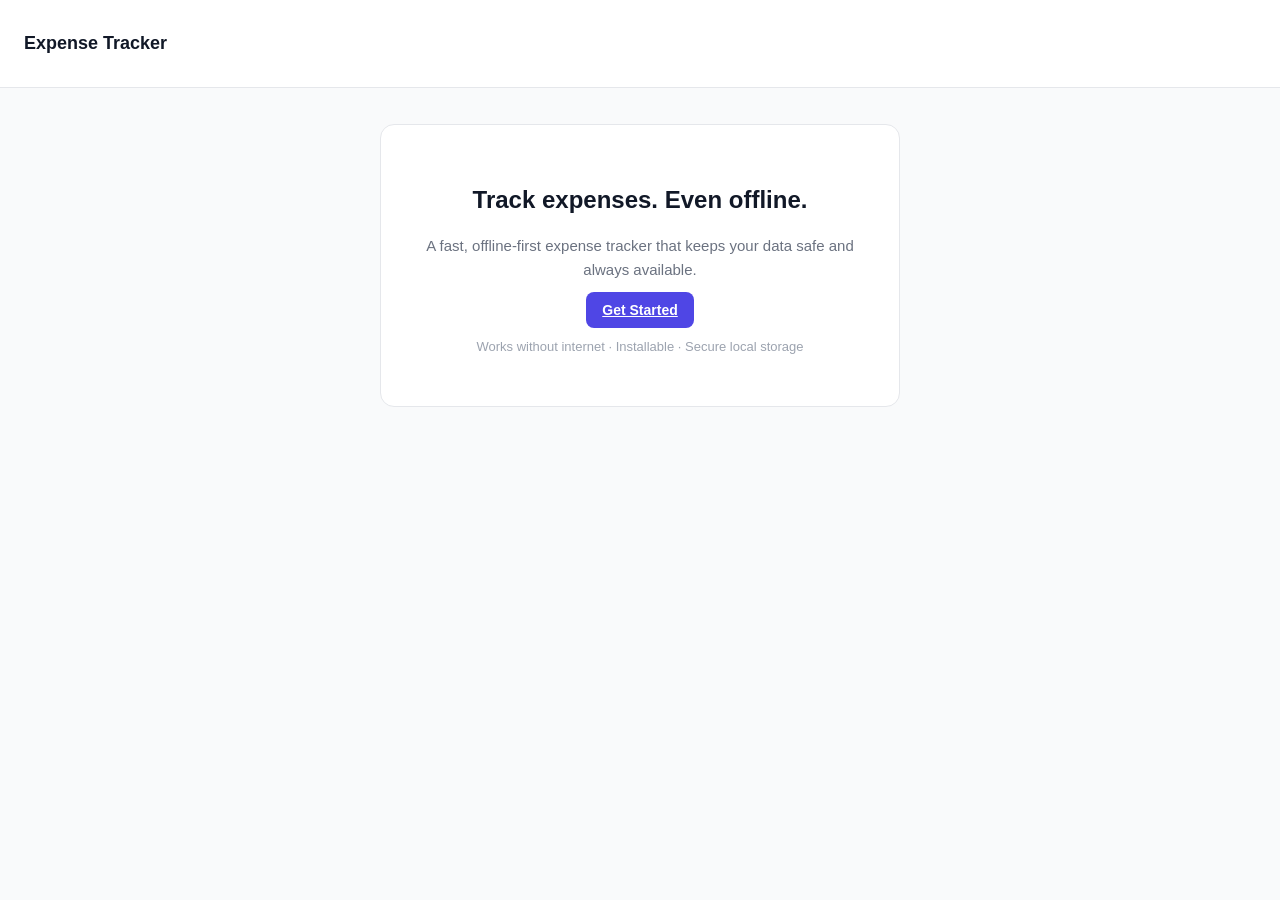
<file: frontend/index.html>
<!DOCTYPE html>
<html lang="en">
<head>
  <meta charset="UTF-8" />
  <meta name="viewport" content="width=device-width, initial-scale=1" />
  <title>Expense Tracker</title>

  <link rel="stylesheet" href="css/style.css" />
</head>
<body>

  <!-- NAVBAR -->
  <header class="navbar notion-navbar">
    <h2 class="app-title">Expense Tracker</h2>
  </header>

  <!-- HERO -->
  <main class="notion-dashboard">
    <section class="notion-card" style="text-align:center; max-width:520px; margin:auto;">
      <h2 style="margin-bottom:12px;">Track expenses. Even offline.</h2>

      <p style="color:#6b7280; font-size:15px;">
        A fast, offline-first expense tracker that keeps your data safe and always available.
      </p>

      <a href="login.html" class="btn full" style="margin-top:24px;">
        Get Started
      </a>

      <p style="font-size:13px; color:#9ca3af; margin-top:14px;">
        Works without internet · Installable · Secure local storage
      </p>
    </section>
  </main>

    <script>
      if (localStorage.getItem("auth_session")) {
        window.location.replace("dashboard.html");
      }
    </script>

</body>
</html>
</file>
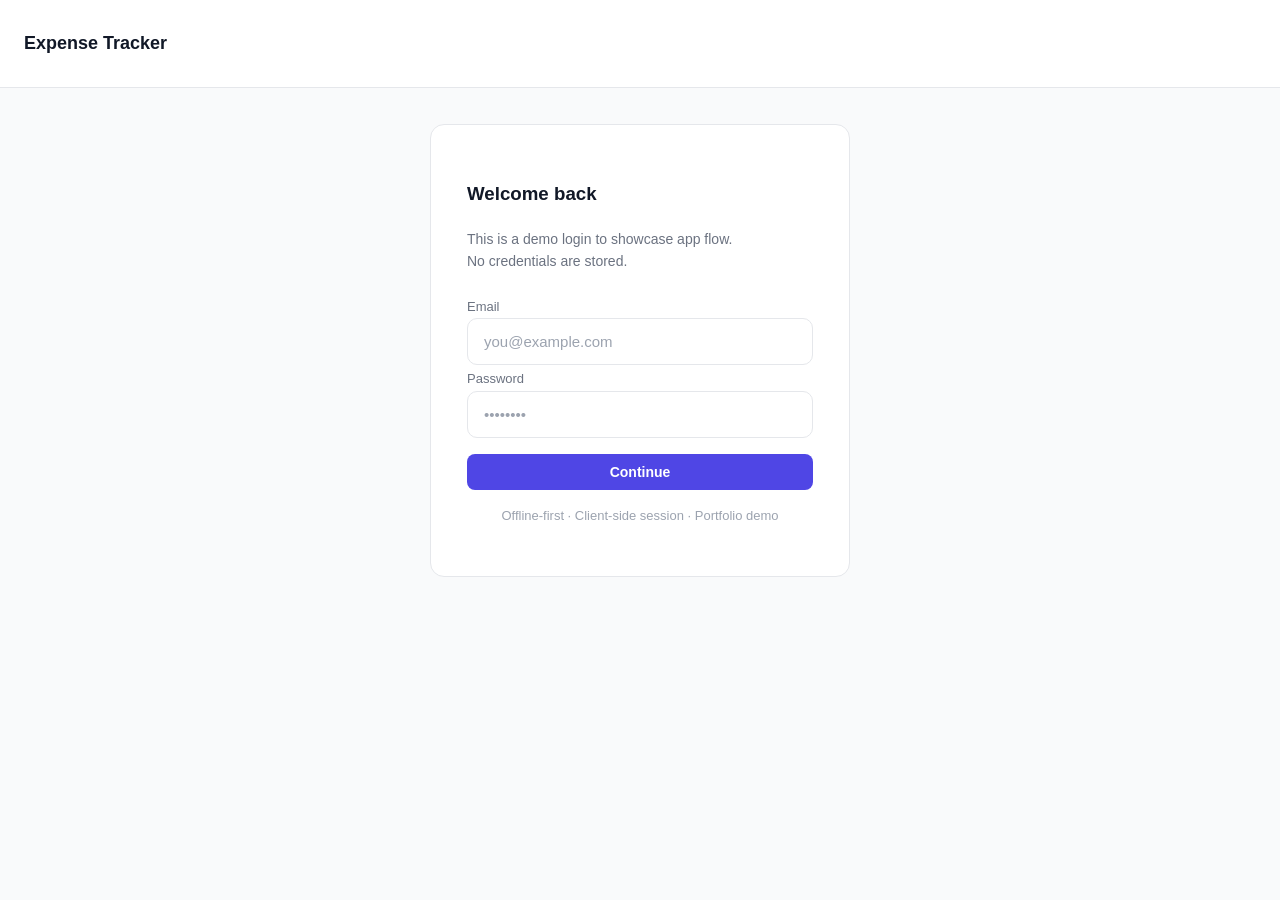
<file: frontend/login.html>
<!DOCTYPE html>
<html lang="en">
<head>
  <meta charset="UTF-8" />
  <meta name="viewport" content="width=device-width, initial-scale=1" />
  <title>Login | Expense Tracker</title>

  <link rel="stylesheet" href="css/style.css" />
</head>
<body>

  <!-- NAVBAR -->
  <header class="navbar notion-navbar">
    <h2 class="app-title">Expense Tracker</h2>
  </header>

  <!-- LOGIN -->
  <main class="notion-dashboard">
    <section class="notion-card" style="max-width:420px; margin:auto;">
      <h3>Welcome back</h3>

      <p style="font-size:14px; color:#6b7280; margin-bottom:20px;">
        This is a demo login to showcase app flow.<br>
        No credentials are stored.
      </p>

      <form>
        <div class="form-group">
          <label>Email</label>
          <input type="email" placeholder="you@example.com" required />
        </div>

        <div class="form-group">
          <label>Password</label>
          <input type="password" placeholder="••••••••" required />
        </div>

        <button type="submit" class="btn full">
          Continue
        </button>
      </form>

      <p style="font-size:13px; color:#9ca3af; margin-top:16px; text-align:center;">
        Offline-first · Client-side session · Portfolio demo
      </p>
    </section>
  </main>

  <!-- MOCK LOGIN LOGIC -->
  <script>
    const form = document.querySelector("form");

    form.addEventListener("submit", (e) => {
      e.preventDefault();

      localStorage.setItem("auth_session", "true");
      window.location.replace("dashboard.html");
    });
  </script>

  
</body>
</html>
</file>
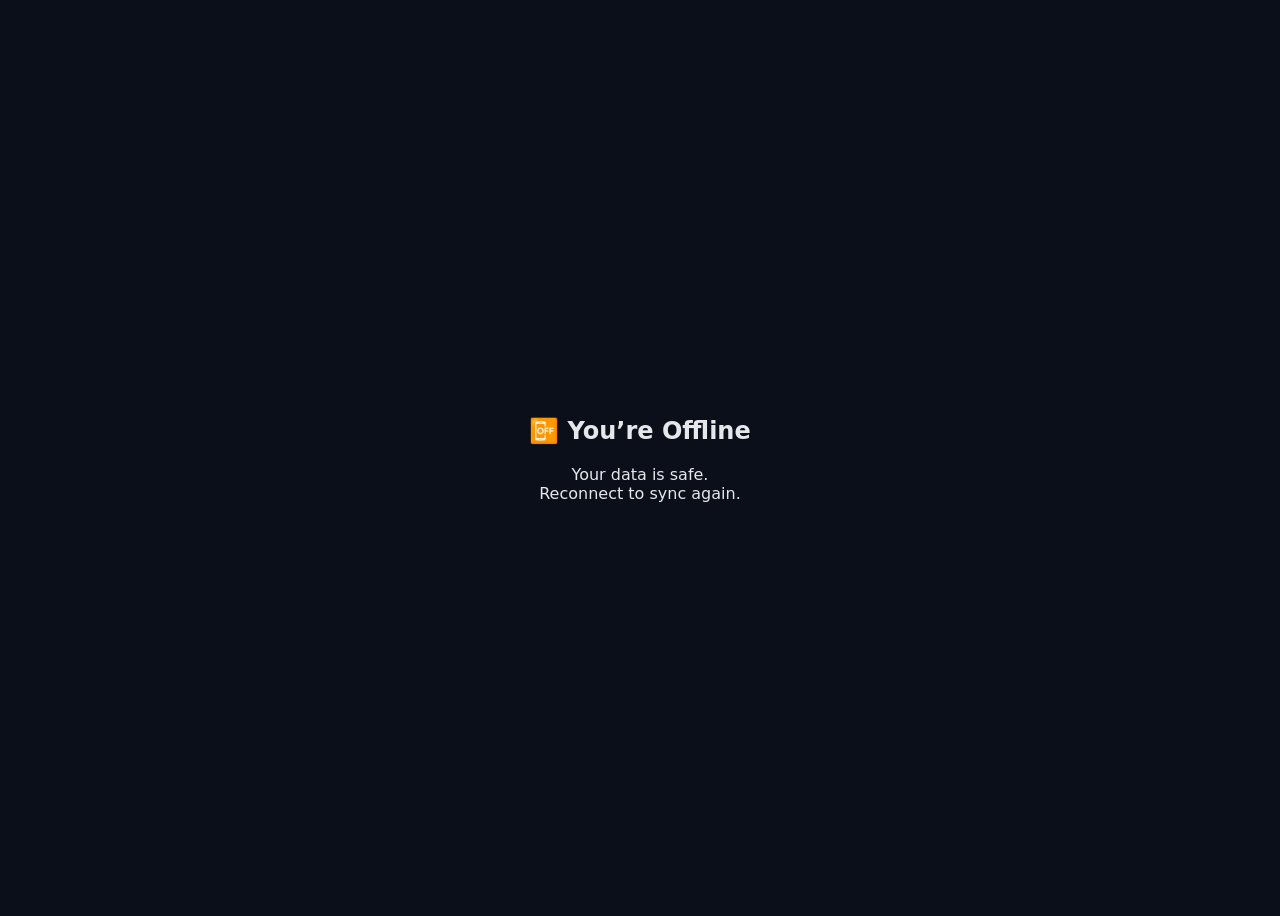
<file: frontend/offline.html>
<!DOCTYPE html>
<html lang="en">
<head>
  <meta charset="UTF-8">
  <meta name="viewport" content="width=device-width, initial-scale=1">
  <title>Offline</title>
  <style>
    body {
      font-family: system-ui, sans-serif;
      background: #0b0f1a;
      color: #e5e7eb;
      display: flex;
      align-items: center;
      justify-content: center;
      height: 100vh;
      text-align: center;
    }
  </style>
</head>
<body>
  <div>
    <h2>📴 You’re Offline</h2>
    <p>Your data is safe.<br>Reconnect to sync again.</p>
  </div>
</body>
</html>
</file>
<file: frontend/css/style.css>
/* ================= RESET ================= */
* {
  box-sizing: border-box;
  -webkit-tap-highlight-color: transparent;
}

button {
  user-select: none;
}

/* ================= BASE ================= */
body {
  margin: 0;
  font-family: -apple-system, BlinkMacSystemFont, "Segoe UI",
    Inter, Roboto, Helvetica, Arial, sans-serif;
  background: #f9fafb;
  color: #111827;
  line-height: 1.6;
  transition: background 0.3s ease, color 0.3s ease;
}

/* ================= NAVBAR ================= */
.notion-navbar {
  background: #ffffff;
  border-bottom: 1px solid #e5e7eb;
  padding: 14px 24px;
  display: flex;
  justify-content: space-between;
  align-items: center;
}

.app-title {
  font-size: 18px;
  font-weight: 600;
}

.nav-actions {
  display: flex;
  gap: 10px;
}

/* ================= BUTTONS ================= */
.btn {
  padding: 10px 16px;
  border-radius: 8px;
  border: none;
  font-size: 14px;
  font-weight: 600;
  background: #4f46e5;
  color: #ffffff;
  cursor: pointer;
}

.btn.small {
  padding: 6px 12px;
  font-size: 12px;
}

.btn.full {
  width: 100%;
  margin-top: 16px;
}

.btn.ghost {
  background: transparent;
  border: 1px solid #e5e7eb;
  color: #4f46e5;
}

/* ================= LAYOUT ================= */
.notion-dashboard {
  max-width: 1100px;
  margin: auto;
  padding: 36px 24px;
}

.notion-grid {
  display: grid;
  grid-template-columns: 0.75fr 1.25fr;
  gap: 12px;

}

/* ================= SUMMARY ================= */
.notion-summary {
  display: grid;
  grid-template-columns: repeat(3, 1fr);
  gap: 24px;
  margin-bottom: 24px;
}

.summary-card {
  background: #ffffff;
  padding: 28px;
  border-radius: 14px;
  border: 1px solid #e5e7eb;
}

.summary-card h3 {
  font-size: 13px;
  font-weight: 500;
  color: #6b7280;
  /* line-height: 1.0; */
}

.summary-card p {
  font-size: 30px;
  font-weight: 600;
  margin: 8px;
  /* line-height: 1.0; */
}

/* ================= CARDS ================= */
.notion-card {
  background: #ffffff;
  border: 1px solid #e5e7eb;
  border-radius: 14px;
  padding: 36px;
  margin-bottom: 24px;
}

/* ================= FORMS ================= */
label {
  font-size: 13px;
  font-weight: 500;
  color: #6b7280;
}

input {
  width: 100%;
  padding: 14px 16px;
  border-radius: 10px;
  border: 1px solid #e5e7eb;
  font-size: 15px;
  background: #ffffff;
}

input::placeholder {
  color: #9ca3af;
}

input:focus {
  outline: none;
  border-color: #4f46e5;
  box-shadow: 0 0 0 3px rgba(79,70,229,0.15);
}

select {
  width: 100%;
  padding: 14px 16px;
  border-radius: 10px;
  border: 1px solid #e5e7eb;
  font-size: 15px;
  background: #ffffff;
  color: #111827;
}

select:focus {
  outline: none;
  border-color: #4f46e5;
  box-shadow: 0 0 0 3px rgba(79,70,229,0.15);
}


.expense-form {
  display: grid;
  grid-template-columns: 2.0fr 1.5fr 1.5fr 2.0fr;
  gap: 12px;
}


/* ================= TABLE ================= */
.table-header {
  display: flex;
  justify-content: space-between;
  align-items: center;
  gap: 12px;
  margin-bottom: 16px;
}

.table-actions {
  display: flex;
  gap: 10px;
  flex-wrap: wrap; /* 🔥 THIS IS THE FIX */
}

.expense-table {
  width: 100%;
  border-collapse: collapse;
}

.expense-table th {
  font-size: 12px;
  text-transform: uppercase;
  color: #6b7280;
  padding: 14px 8px;
  border-bottom: 1px solid #e5e7eb;
  white-space: nowrap;
  text-align: left;
}

.expense-table td {
  padding: 14px 8px;
  border-bottom: 1px solid #e5e7eb;
  text-align: left;
}

.expense-table th:nth-child(5),
.expense-table td:nth-child(5) {
  min-width: 110px;
  color: #4b5563;
  font-weight: 500;
  text-align: right;
  white-space: nowrap;
}

.expense-table .btn.small {
  padding: 6px 12px;
  font-size: 12px;
}


/* ================= UNDO ================= */
.undo-container {
  max-width: 1100px;
  margin: 12px auto;
  padding: 12px 20px;
  background: #111827;
  color: #ffffff;
  border-radius: 8px;
  display: flex;
  justify-content: space-between;
}

.undo-container button {
  background: transparent;
  border: none;
  color: #93c5fd;
  font-weight: 600;
  cursor: pointer;
}

.hidden {
  display: none;
}

/* ================= WARNINGS ================= */
.warning-text {
  font-size: 13px;
  font-weight: 600;
  color: #dc2626;
}

/* ================= DARK MODE ================= */
body.dark {
  background: #0b0f1a;
  color: #e5e7eb;
}

body.dark .notion-navbar {
  background: #0f172a;
  border-color: #1e293b;
}

body.dark .notion-card,
body.dark .summary-card {
  background: #111827;
  border-color: #1f2937;
}

body.dark input {
  background: #0f172a;
  color: #e5e7eb;
  border-color: #334155;
}

body.dark select {
  background: #0f172a;
  color: #e5e7eb;
  border-color: #334155;
}

body.dark input[type="date"]::-webkit-calendar-picker-indicator {
  filter: invert(1);
  opacity: 0.85;
}

body.dark .btn {
  background: #6366f1;
}

body.dark .btn.ghost {
  border-color: #475569;
  color: #c7d2fe;
}


body.dark .btn.danger{
  border-color: #475569;
  color: #ffffff;
  background: #dc2626;
}


/* ---- CHART SIZE CONTROL ---- */
#expenseChart {
  max-width: 100%;
  height: 260px;
}

/* ---- CHART WRAPPER ---- */
.chart-wrapper {
  position: relative;
  width: 100%;
  height: 280px; /* desktop height */
}

.btn.danger {
  background: #dc2626;
  color: #ffffff;
}

.btn.danger:hover {
  background: #b91c1c;
}



/* ================= MOBILE ================= */
@media (max-width: 768px) {
  .notion-summary {
    grid-template-columns: 1fr 1fr 1fr;
    gap: 14px;
    margin-bottom: 12px;
  }

  .summary-card {
    padding: 12px;
    border-radius: 14px;
    border: 1px solid #e5e7eb;
  }


  .notion-grid {
    grid-template-columns: 1fr;
    gap: 0px;

  }

  .expense-form {
    grid-template-columns: 1fr;
  }

  .notion-dashboard {
    padding: 12px 16px 24px 16px;
  }

  .navbar {
    flex-direction: row;
    gap: 8px;
  }

  .notion-card {
    border-radius: 14px;
    padding: 24px;
    margin-bottom: 12px;
  }
}

/* ================= NETWORK STATUS ================= */
.network-status {
  max-width: 1100px;
  margin: 8px auto;
  padding: 10px 16px;
  border-radius: 8px;
  background: #fde68a;
  color: #92400e;
  font-size: 14px;
  font-weight: 600;
}

body.dark .network-status {
  background: #78350f;
  color: #fde68a;
}


/* ================= ONBOARDING ================= */
.onboarding-hint {
  max-width: 1100px;
  margin: 12px auto;
  padding: 16px 20px;
  border-radius: 12px;
  background: #ecfeff;
  color: #155e75;
  border: 1px solid #67e8f9;
}

.onboarding-hint p {
  margin: 6px 0 12px;
  font-size: 14px;
}

body.dark .onboarding-hint {
  background: #0f172a;
  color: #e0f2fe;
  border-color: #1e3a8a;
}

/* ================= SKELETON LOADER ================= */
.skeleton-wrapper {
  display: grid;
  gap: 16px;
}

.skeleton {
  border-radius: 12px;
  background: linear-gradient(
    90deg,
    #e5e7eb 25%,
    #f3f4f6 37%,
    #e5e7eb 63%
  );
  background-size: 400% 100%;
  animation: shimmer 1.4s ease infinite;
}

.summary-skel {
  height: 120px;
}

.card-skel {
  height: 220px;
}

@keyframes shimmer {
  0% {
    background-position: 100% 0;
  }
  100% {
    background-position: -100% 0;
  }
}

body.dark .skeleton {
  background: linear-gradient(
    90deg,
    #1f2937 25%,
    #374151 37%,
    #1f2937 63%
  );
}

/* ================= DB ERROR ================= */
.db-error {
  max-width: 1100px;
  margin: 8px auto;
  padding: 10px 16px;
  border-radius: 8px;
  background: #fee2e2;
  color: #7f1d1d;
  font-size: 14px;
  font-weight: 600;
}

body.dark .db-error {
  background: #7f1d1d;
  color: #fee2e2;
}


@media (max-width: 550px) {

  /* ---- FIX TABLE OVERFLOW ON MOBILE ---- */
  .expense-table {
    display: block;
    width: 100%;
    overflow-x: auto;
    white-space: nowrap;
  }

  .expense-table thead,
  .expense-table tbody,
  .expense-table tr {
    width: 100%;
  }

  .expense-table td,
  .expense-table th {
    font-size: 13px;
  }

  /* ---- BUTTONS TIGHTER ON MOBILE ---- */
  .expense-table .btn.small {
    padding: 5px 8px;
    font-size: 11px;
  }

  #expenseChart {
    height: 200px;
  }

  .chart-wrapper {
    height: 200px; /* mobile height */
  }

  .table-header {
    flex-direction: column;
    align-items: flex-start;
  }

  .table-actions {
    width: 100%;
  }

  /* .table-actions select,
  .table-actions button {
    width: 100%;
  } */

  .table-actions > * {
    flex: 1 1 auto;
    min-width: 120px;
  }


}


@media (max-width: 450px) {

  .notion-summary {
    gap: 12px;
    margin-bottom: 16px;
  }

  .summary-card {
    padding: 8px;
    border-radius: 8px;
  }

  .summary-card h3 {
    font-size: 12px;
    /* line-height: 1.0; */
  }

  .summary-card p {
    font-size: 20px;
    /* line-height: 1.0; */
  }
}
</file>
